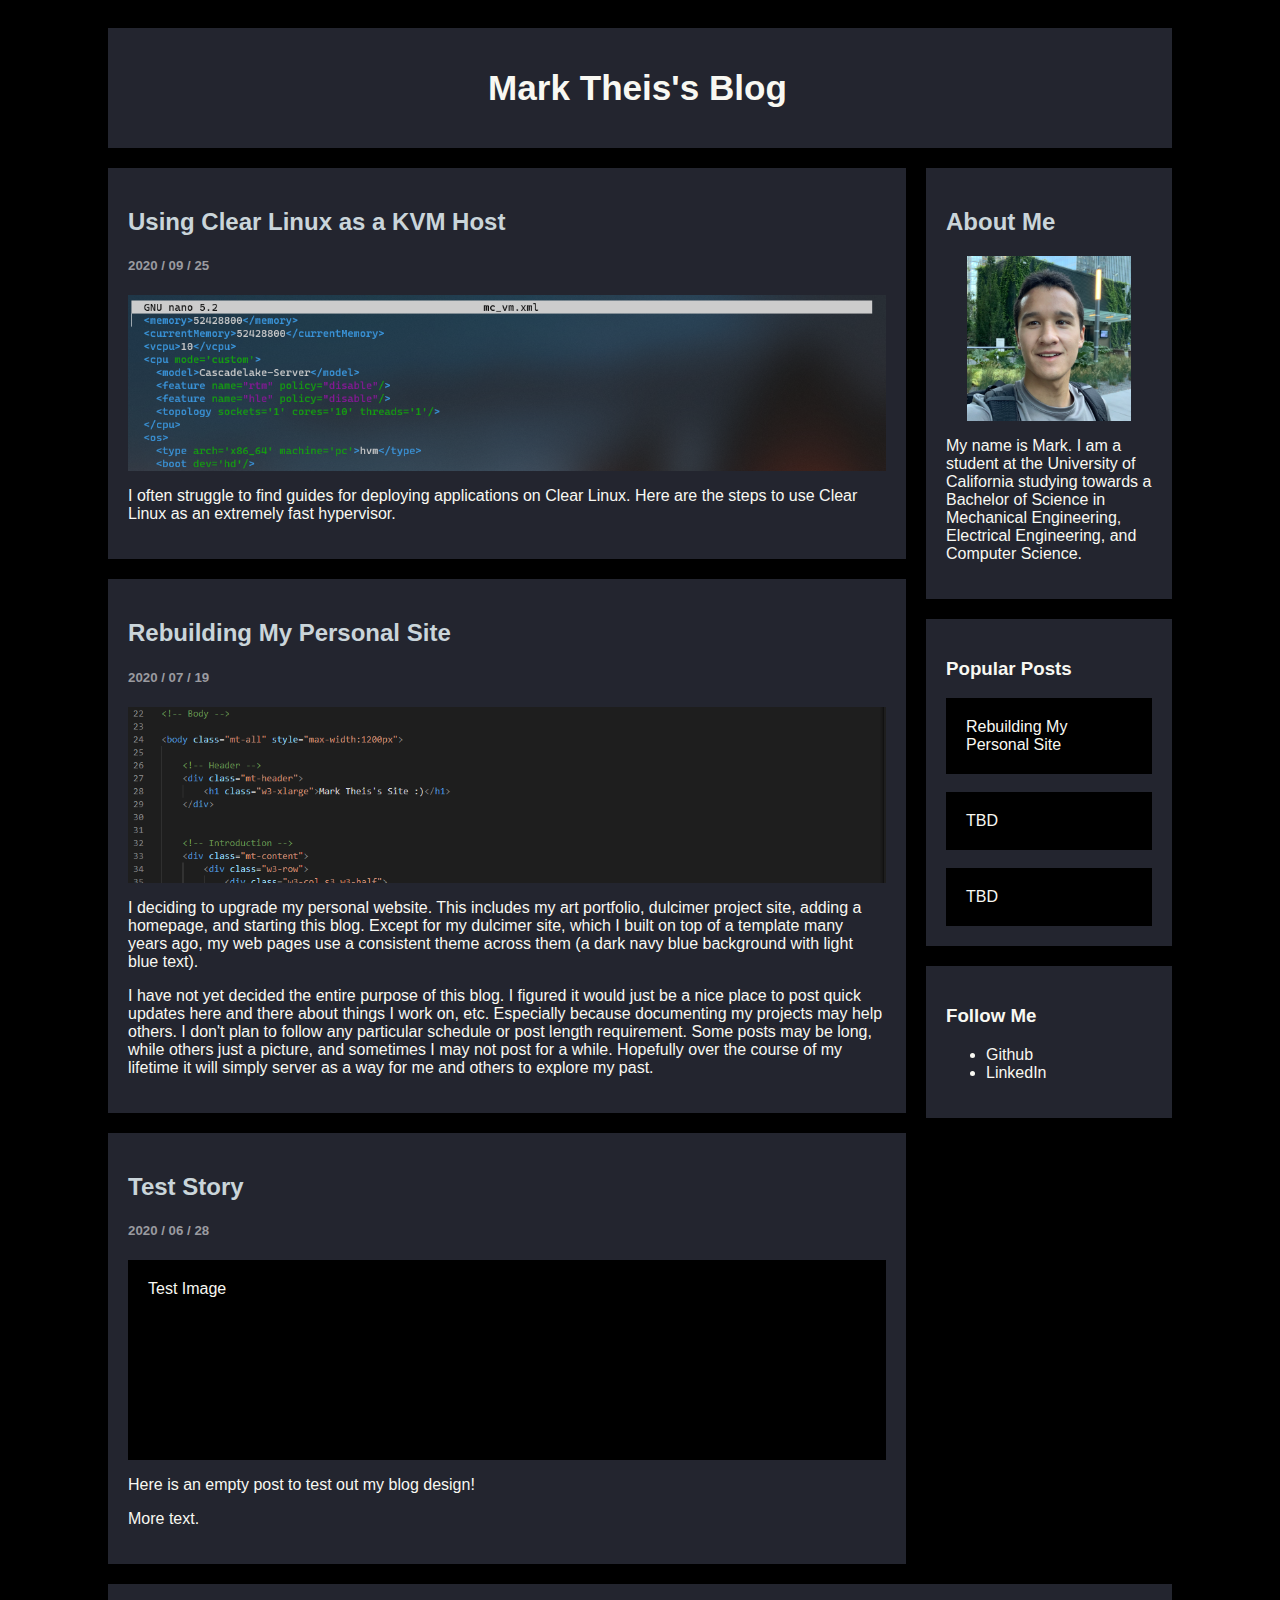
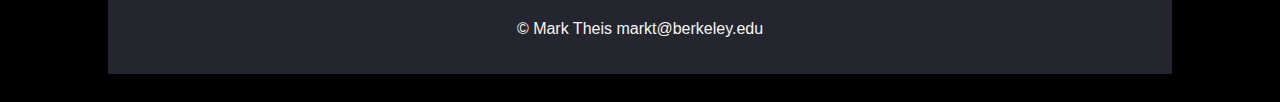
<file: index.html>
<!DOCTYPE html>
<html>

<head>
    <!-- Title -->
    <title>Mark Theis Blog</title>
    <!-- Character Decording -->
    <meta charset="UTF-8">
    <!-- Browser Window Size -->
    <meta name="viewport" content="width=device-width, initial-scale=1">
    <!-- Style Sheet -->
    <link rel="stylesheet" href="assets/mt-blog.css">
</head>

<!-- Body -->

<body>

    <div class="header">
        <h3><a href="https://mark.theis.site/blog/">Mark Theis's Blog</a></h3>
    </div>

    <div class="row">
        <div class="leftcolumn">
            <div class="card">
                <h2><a href="post_2020_09_25">Using Clear Linux as a KVM Host</a></h2>
                <h5>2020 / 09 / 25</h5>
                <div style="width: 100%; height: 176px; overflow: hidden">
                    <img src="assets/images/post_2020_09_25/banner.png" style="width:100%">
                </div>
                <p>I often struggle to find guides for deploying applications on Clear Linux. Here are the steps to use
                    Clear Linux as an extremely fast hypervisor.</p>
            </div>
            <div class="card">
                <h2><a href="post_2020_07_19">Rebuilding My Personal Site</a></h2>
                <h5>2020 / 07 / 19</h5>
                <div style="width: 100%; height: 176px; overflow: hidden">
                    <img src="assets/images/post_2020_07_19/code.png" style="width:100%">
                </div>
                <p>I deciding to upgrade my personal website. This includes my art portfolio, dulcimer project site,
                    adding a homepage, and starting this blog. Except for my dulcimer site, which I built on top of a
                    template many years ago, my web pages use a consistent theme across them (a dark navy blue
                    background with light
                    blue text). </p>
                <p>I have not yet decided the entire purpose of this blog. I figured it would just be a nice place to
                    post quick updates here and there about things I work on, etc. Especially because documenting my
                    projects may help others. I don't plan to follow any particular schedule or post length requirement.
                    Some posts may be long, while others just a picture, and sometimes I may not post for a while.
                    Hopefully over the course of my lifetime it will simply server as a way for me and others to explore
                    my past.</p>
            </div>
            <div class="card">
                <h2><a href="post_2020_06_28">Test Story</a></h2>
                <h5>2020 / 06 / 28</h5>
                <div class="fakeimg" style="height:200px;">Test Image</div>
                <p>Here is an empty post to test out my blog design!</p>
                <p>More text.</p>
            </div>
        </div>
        <div class="rightcolumn">
            <div class="card">
                <h2>About Me</h2>
                <img src="assets/images/mark_square_thumb.png" style="width:80%" class="center">
                <p>My name is Mark. I am a student at the University of California studying
                    towards a Bachelor of Science in Mechanical Engineering, Electrical
                    Engineering, and Computer Science.
                </p>
            </div>
            <div class="card">
                <h3>Popular Posts</h3>
                <div class="fakeimg"><a href="post_2020_07_19">Rebuilding My Personal Site</a></div><br>
                <div class="fakeimg">TBD</div><br>
                <div class="fakeimg">TBD</div>
            </div>
            <div class="card">
                <h3>Follow Me</h3>
                <ul>
                    <li><a href="https://github.com/metheis" target="_blank">Github</a></li>
                    <li><a href="https://linkedin.com/in/mark-theis/" target="_blank">LinkedIn</a></li>
                </ul>
            </div>
        </div>
    </div>

    <div class="footer">
        <p>&copy Mark Theis <a href="" onclick="return false;">markt@berkeley.edu</a></p>
    </div>

</body>

</html>
</file>
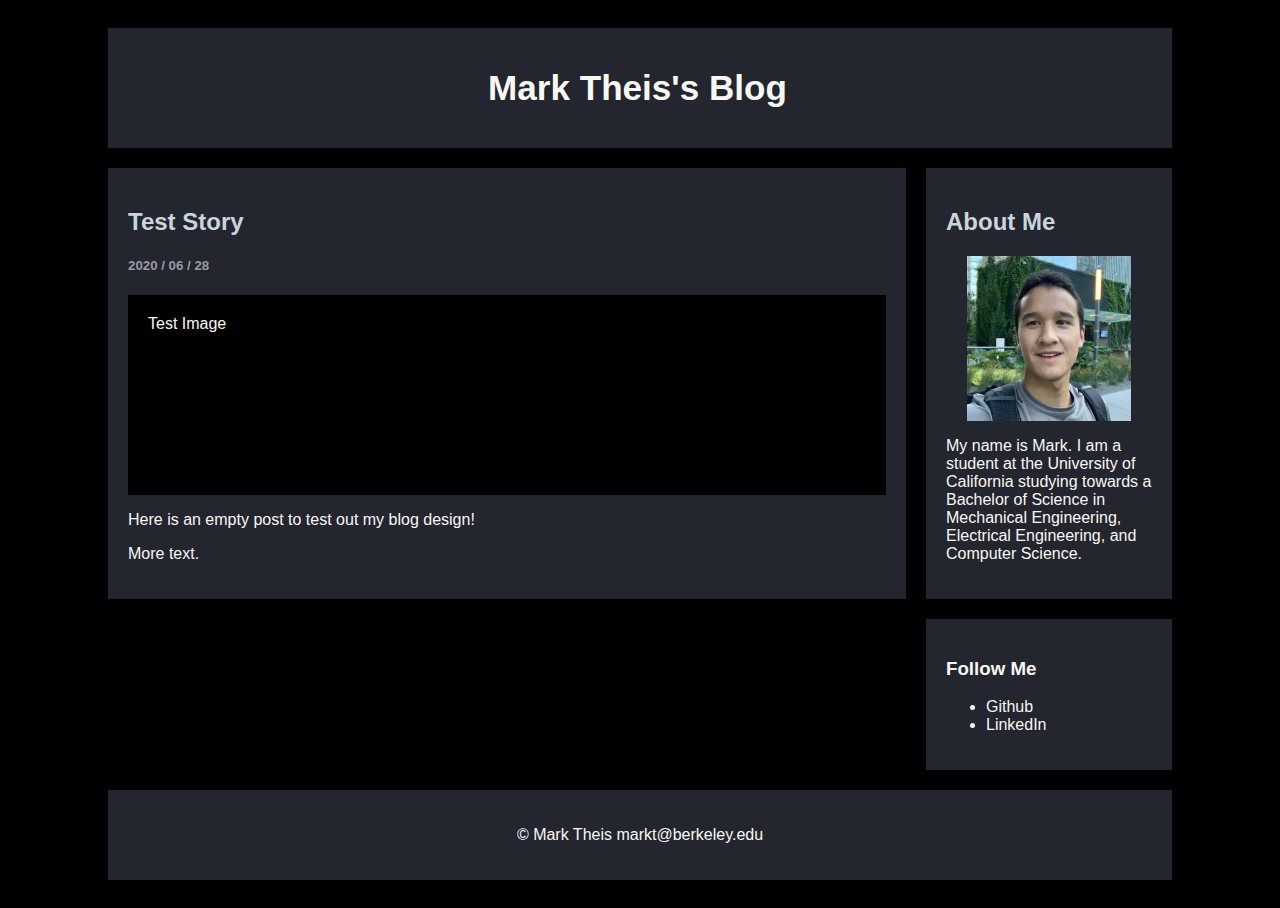
<file: post_2020_06_28.html>
<!DOCTYPE html>
<html>

<head>
    <!-- Title -->
    <title>Mark Theis Blog</title>
    <!-- Character Decording -->
    <meta charset="UTF-8">
    <!-- Browser Window Size -->
    <meta name="viewport" content="width=device-width, initial-scale=1">
    <!-- Style Sheet -->
    <link rel="stylesheet" href="assets/mt-blog.css">
</head>

<!-- Body -->

<body>

    <div class="header">
        <h3><a href="https://mark.theis.site/blog/">Mark Theis's Blog</a></h3>
    </div>

    <div class="row">
        <div class="leftcolumn">
            <div class="card">
                <h2>Test Story</h2>
                <h5>2020 / 06 / 28</h5>
                <div class="fakeimg" style="height:200px;">Test Image</div>
                <p>Here is an empty post to test out my blog design!</p>
                <p>More text.</p>
            </div>
        </div>
        <div class="rightcolumn">
            <div class="card">
                <h2>About Me</h2>
                <img src="assets/images/mark_square_thumb.png" style="width:80%" class="center">
                <p>My name is Mark. I am a student at the University of California studying
                    towards a Bachelor of Science in Mechanical Engineering, Electrical
                    Engineering, and Computer Science.
                </p>
            </div>
            <div class="card">
                <h3>Follow Me</h3>
                <ul>
                    <li><a href="https://github.com/metheis" target="_blank">Github</a></li>
                    <li><a href="https://linkedin.com/in/mark-theis/" target="_blank">LinkedIn</a></li>
                </ul>
            </div>
        </div>
    </div>

    <div class="footer">
        <p>&copy Mark Theis <a href="" onclick="return false;">markt@berkeley.edu</a></p>
    </div>

</body>

</html>
</file>
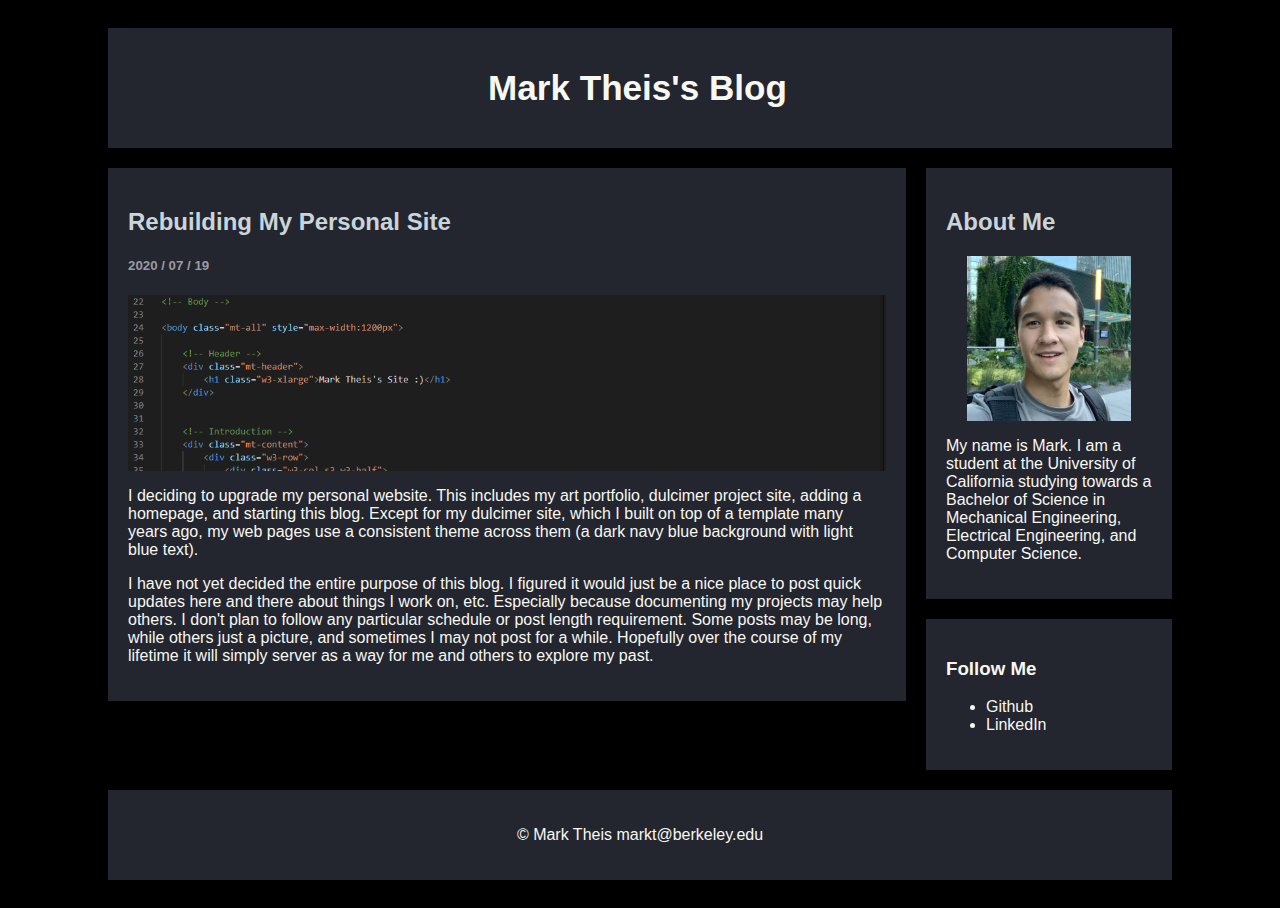
<file: post_2020_07_19.html>
<!DOCTYPE html>
<html>

<head>
    <!-- Title -->
    <title>Mark Theis Blog</title>
    <!-- Character Decording -->
    <meta charset="UTF-8">
    <!-- Browser Window Size -->
    <meta name="viewport" content="width=device-width, initial-scale=1">
    <!-- Style Sheet -->
    <link rel="stylesheet" href="assets/mt-blog.css">
</head>

<!-- Body -->

<body>

    <div class="header">
        <h3><a href="https://mark.theis.site/blog/">Mark Theis's Blog</a></h3>
    </div>

    <div class="row">
        <div class="leftcolumn">
            <div class="card">
                <h2>Rebuilding My Personal Site</h2>
                <h5>2020 / 07 / 19</h5>
                <div style="width: 100%; height: 176px; overflow: hidden">
                    <img src="assets/images/post_2020_07_19/code.png" style="width:100%">
                </div>
                <p>I deciding to upgrade my personal website. This includes my art portfolio, dulcimer project site,
                    adding a homepage, and starting this blog. Except for my dulcimer site, which I built on top of a
                    template many years ago, my web pages use a consistent theme across them (a dark navy blue
                    background with light
                    blue text). </p>
                <p>I have not yet decided the entire purpose of this blog. I figured it would just be a nice place to
                    post quick updates here and there about things I work on, etc. Especially because documenting my
                    projects may help others. I don't plan to follow any particular schedule or post length requirement.
                    Some posts may be long, while others just a picture, and sometimes I may not post for a while.
                    Hopefully over the course of my lifetime it will simply server as a way for me and others to explore
                    my past.</p>
            </div>
        </div>
        <div class="rightcolumn">
            <div class="card">
                <h2>About Me</h2>
                <img src="assets/images/mark_square_thumb.png" style="width:80%" class="center">
                <p>My name is Mark. I am a student at the University of California studying
                    towards a Bachelor of Science in Mechanical Engineering, Electrical
                    Engineering, and Computer Science.
                </p>
            </div>
            <div class="card">
                <h3>Follow Me</h3>
                <ul>
                    <li><a href="https://github.com/metheis" target="_blank">Github</a></li>
                    <li><a href="https://linkedin.com/in/mark-theis/" target="_blank">LinkedIn</a></li>
                </ul>
            </div>
        </div>
    </div>

    <div class="footer">
        <p>&copy Mark Theis <a href="" onclick="return false;">markt@berkeley.edu</a></p>
    </div>

</body>

</html>
</file>
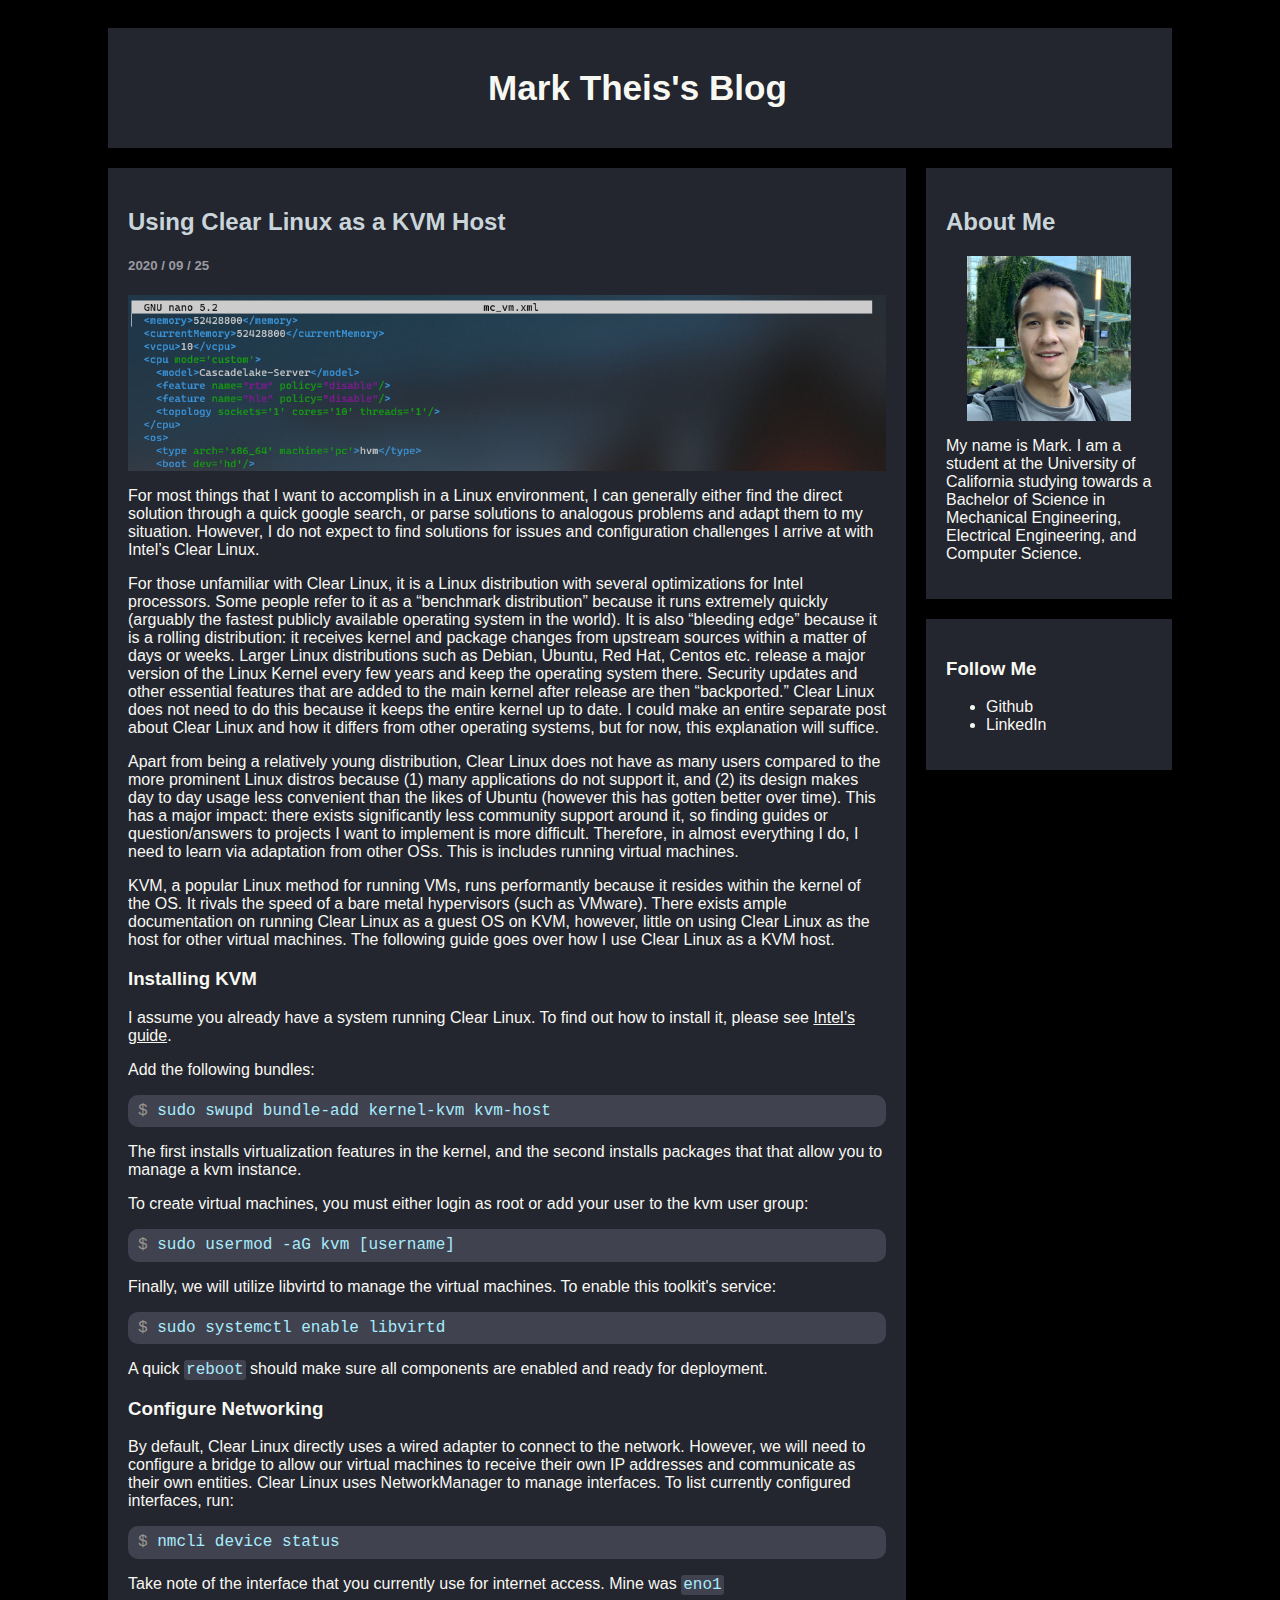
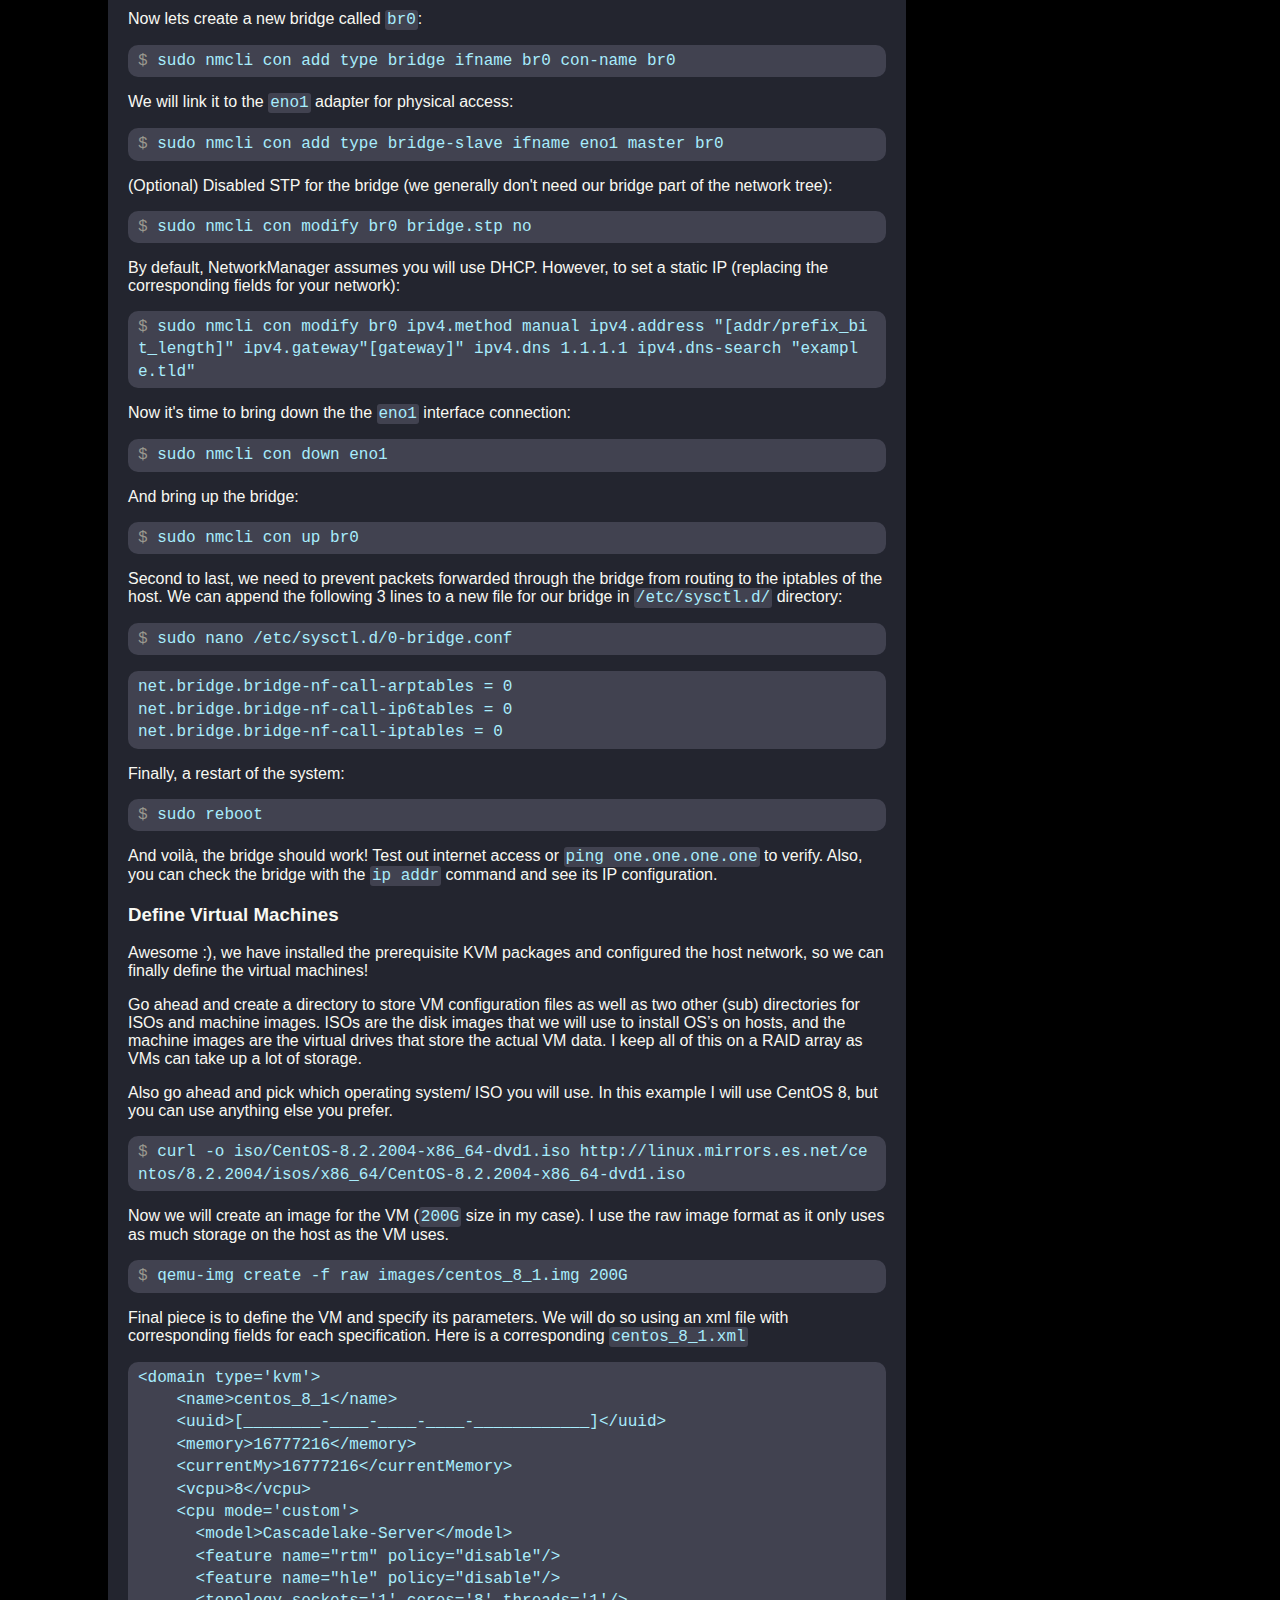
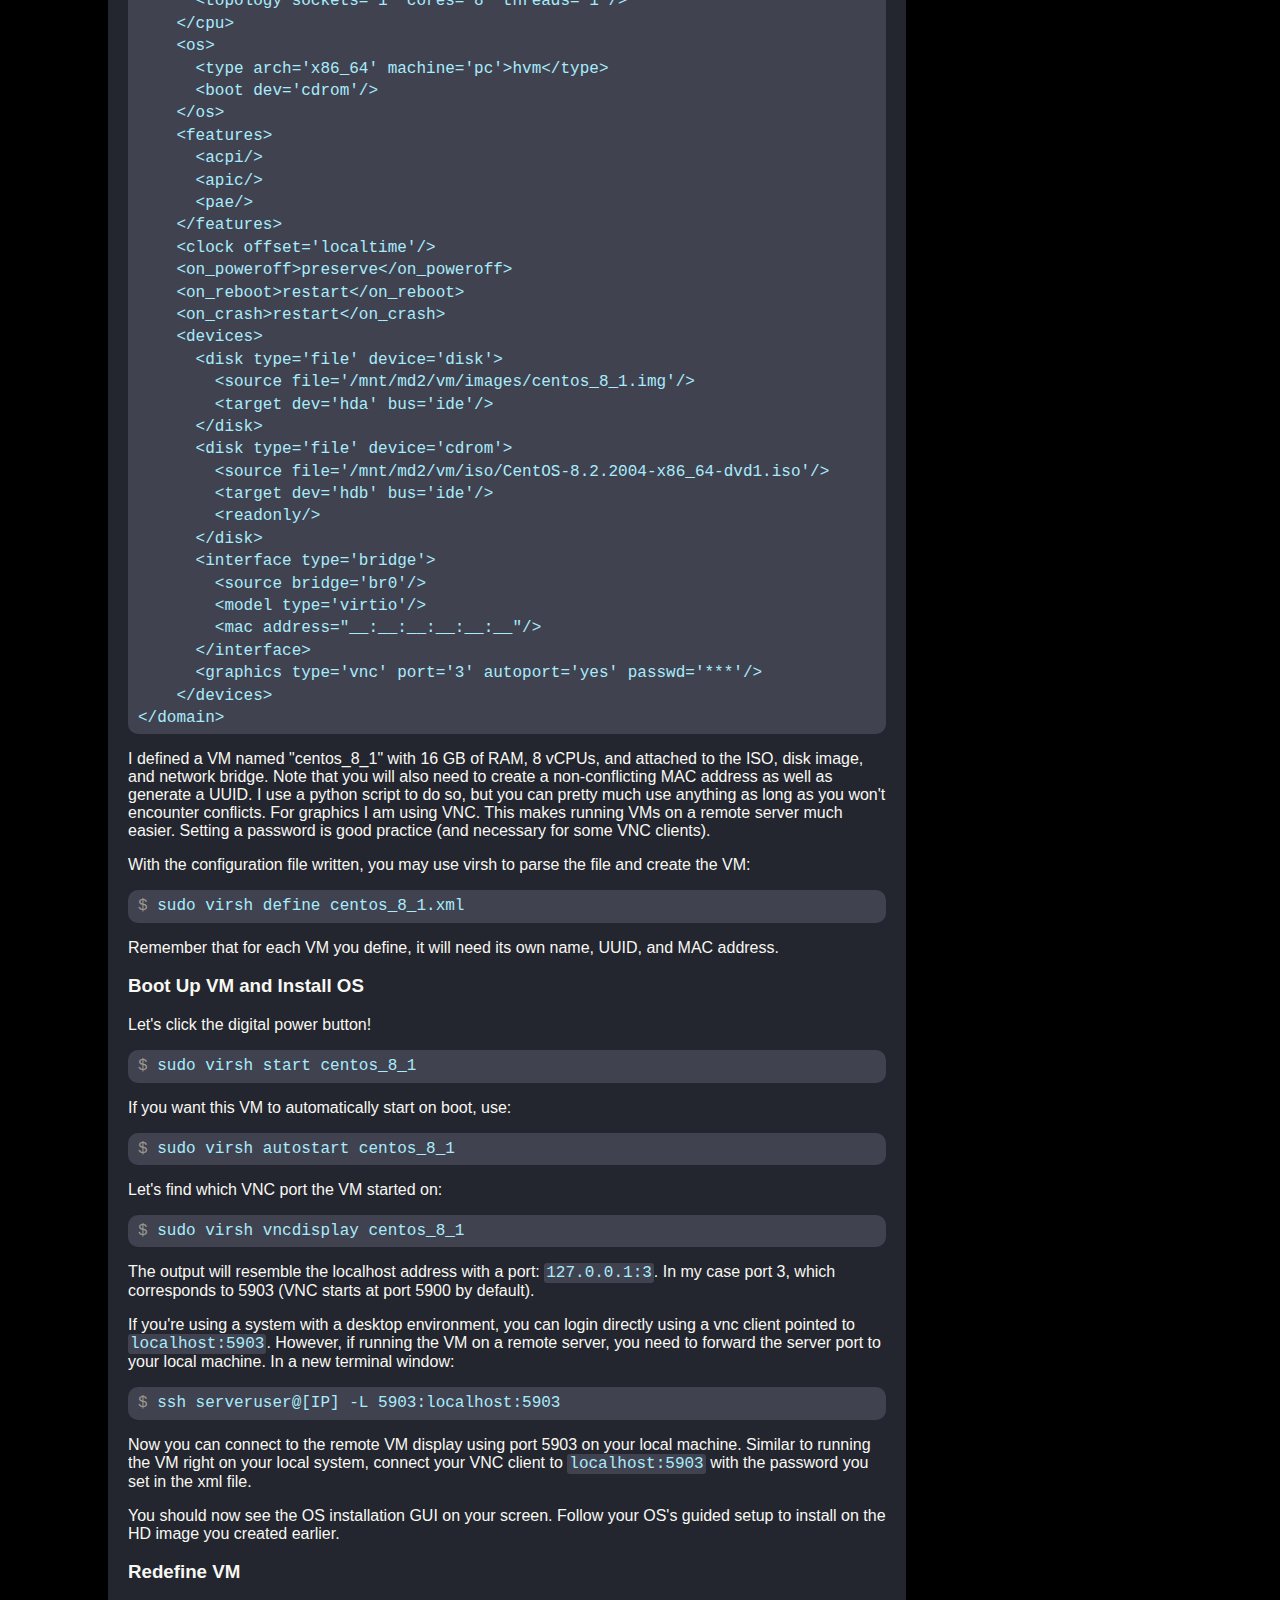
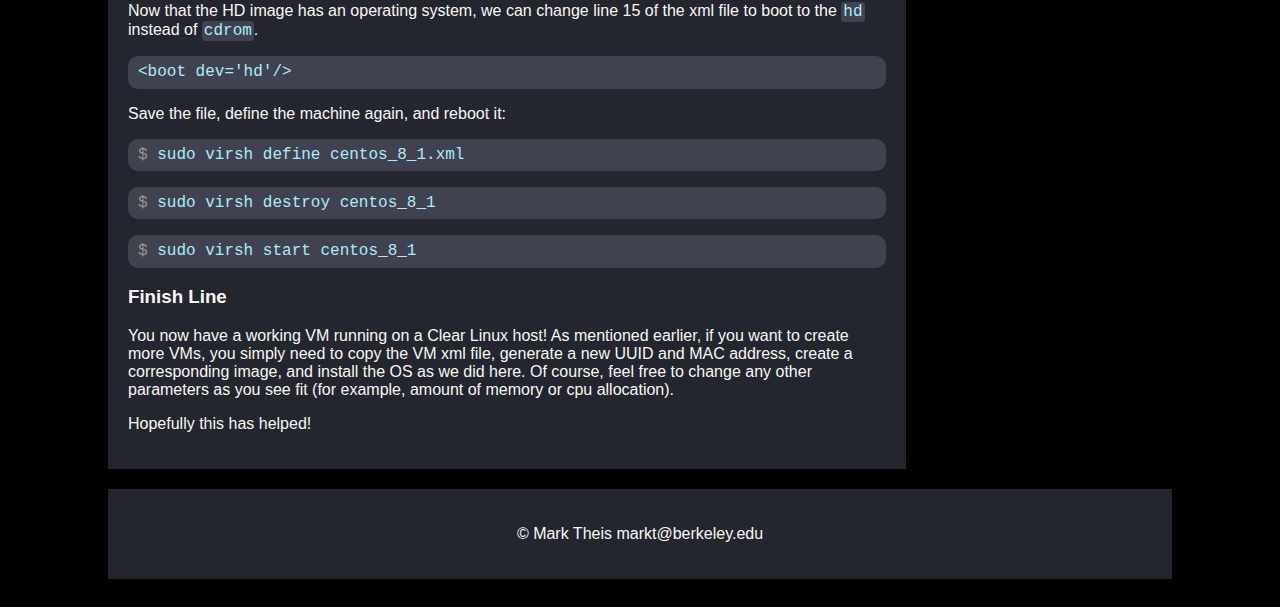
<file: post_2020_09_25.html>
<!DOCTYPE html>
<html>

<head>
    <!-- Title -->
    <title>Mark Theis Blog</title>
    <!-- Character Decording -->
    <meta charset="UTF-8">
    <!-- Browser Window Size -->
    <meta name="viewport" content="width=device-width, initial-scale=1">
    <!-- Style Sheet -->
    <link rel="stylesheet" href="assets/mt-blog.css">
</head>

<!-- Body -->

<body>

    <div class="header">
        <h3><a href="https://mark.theis.site/blog/">Mark Theis's Blog</a></h3>
    </div>

    <div class="row">
        <div class="leftcolumn">
            <div class="bodycard">
                <h2>Using Clear Linux as a KVM Host</h2>
                <h5>2020 / 09 / 25</h5>
                <div style="width: 100%; height: 176px; overflow: hidden">
                    <img src="assets/images/post_2020_09_25/banner.png" style="width:100%">
                </div>
                <p>For most things that I want to accomplish in a Linux environment, I can generally either find the
                    direct solution through a quick google search, or parse solutions to analogous
                    problems and adapt them to my situation. However, I do not expect to find solutions for issues and
                    configuration challenges I arrive at with Intel’s Clear Linux.</p>
                <p>For those unfamiliar with Clear Linux, it is a Linux distribution with several optimizations for
                    Intel processors. Some people refer to it as a “benchmark distribution” because it runs extremely
                    quickly (arguably the fastest publicly available operating system in the world). It is also
                    “bleeding edge” because it is a rolling distribution: it receives kernel and package changes from
                    upstream sources within a matter of days or weeks. Larger Linux distributions such as Debian,
                    Ubuntu, Red Hat, Centos etc. release a major version of the Linux Kernel every few years and keep
                    the operating system there. Security updates and other essential features that are added to the main
                    kernel after release are then “backported.” Clear Linux does not need to do this because it keeps
                    the entire kernel up to date. I could make an entire separate post about Clear Linux and how it
                    differs from other operating systems, but for now, this explanation will suffice.</p>
                <p>Apart from being a relatively young distribution, Clear Linux does not have as many users compared to
                    the more prominent Linux distros because (1) many
                    applications do not support it, and (2) its design makes day to day usage less
                    convenient than the likes of Ubuntu (however this has gotten better over time). This has a major
                    impact: there exists significantly less community
                    support around it, so finding guides or question/answers to projects I want to implement is more
                    difficult. Therefore, in almost everything I do, I need to learn via adaptation from other OSs.
                    This is includes running virtual machines.</p>
                <p>KVM, a popular Linux method for running VMs, runs performantly because it resides within the kernel of
                    the OS. It rivals the speed of a bare metal hypervisors (such as VMware). There exists ample
                    documentation on running Clear Linux as a guest OS on KVM, however, little on using Clear Linux as
                    the host for other virtual machines. The following guide goes over how I use Clear Linux as a KVM
                    host.</p>
                <h3>Installing KVM</h3>
                <p>I assume you already have a system running Clear Linux. To find out how to install it, please see
                    <a href="https://docs.01.org/clearlinux/latest/get-started/bare-metal-install-server.html"
                        target="_blank">Intel’s guide</a>.</p>
                <p>Add the following bundles:</p>
                <pre><code><label class="unselectable">$ </label>sudo swupd bundle-add kernel-kvm kvm-host</code></pre>
                <p>The first installs virtualization features in the kernel, and the second installs packages that that
                    allow you to manage a kvm instance.</p>
                <p>To create virtual machines, you must either login as root or add your user to the kvm user group:</p>
                <pre><code><label class="unselectable">$ </label>sudo usermod -aG kvm [username]</code></pre>
                <p>Finally, we will utilize libvirtd to manage the virtual machines. To enable this toolkit's service:
                </p>
                <pre><code><label class="unselectable">$ </label>sudo systemctl enable libvirtd</code></pre>
                <p>A quick <code>reboot</code> should make sure all components are enabled and ready for deployment.</p>
                <h3>Configure Networking</h3>
                <p>By default, Clear Linux directly uses a wired adapter to
                    connect to the network. However, we will need to configure a bridge to allow our virtual machines to
                    receive their own IP addresses and communicate as their own entities. Clear
                    Linux uses NetworkManager to manage interfaces. To list currently configured interfaces, run:</p>
                <pre><code><label class="unselectable">$ </label>nmcli device status</code></pre>
                <p>Take note of the interface that you currently use for internet access. Mine was <code>eno1</code></p>
                <p>Now lets create a new bridge called <code>br0</code>:</p>
                <pre><code><label class="unselectable">$ </label>sudo nmcli con add type bridge ifname br0 con-name br0</code></pre>
                <p>We will link it to the <code>eno1</code> adapter for physical access:</p>
                <pre><code><label class="unselectable">$ </label>sudo nmcli con add type bridge-slave ifname eno1 master br0</code></pre>
                <p>(Optional) Disabled STP for the bridge (we generally don't need our bridge part of the network tree):
                </p>
                <pre><code><label class="unselectable">$ </label>sudo nmcli con modify br0 bridge.stp no</code></pre>
                <p>By default, NetworkManager assumes you will use DHCP. However, to set a static IP (replacing the
                    corresponding fields for your network):</p>
                <pre><code><label class="unselectable">$ </label>sudo nmcli con modify br0 ipv4.method manual ipv4.address "[addr/prefix_bit_length]" ipv4.gateway"[gateway]" ipv4.dns 1.1.1.1 ipv4.dns-search "example.tld"</code></pre>
                <p>Now it's time to bring down the the <code>eno1</code> interface connection:</p>
                <pre><code><label class="unselectable">$ </label>sudo nmcli con down eno1</code></pre>
                <p>And bring up the bridge:</p>
                <pre><code><label class="unselectable">$ </label>sudo nmcli con up br0</code></pre>
                <p>Second to last, we need to prevent packets forwarded through the bridge from routing to the iptables
                    of the host. We can append the following 3 lines to a new file for our bridge in
                    <code>/etc/sysctl.d/</code> directory:</p>
                <pre><code><label class="unselectable">$ </label>sudo nano /etc/sysctl.d/0-bridge.conf</code></pre>
                <pre><code>net.bridge.bridge-nf-call-arptables = 0<br>net.bridge.bridge-nf-call-ip6tables = 0<br>net.bridge.bridge-nf-call-iptables = 0</code></pre>
                <p>Finally, a restart of the system:</p>
                <pre><code><label class="unselectable">$ </label>sudo reboot</code></pre>
                <p>And voilà, the bridge should work! Test out internet access or <code>ping one.one.one.one</code> to
                    verify. Also, you can
                    check the bridge with the <code>ip addr</code> command and see its IP configuration.</p>
                <h3>Define Virtual Machines</h3>
                <p>Awesome :), we have installed the prerequisite KVM packages and configured the host network, so we
                    can finally define the virtual machines!</p>
                <p>Go ahead and create a directory to store VM configuration files as well as two other (sub)
                    directories for ISOs and machine images. ISOs are the disk images that we will use to install OS’s
                    on hosts, and the machine images are the virtual drives that store the actual VM data. I keep all of
                    this on a RAID array as VMs can take up a lot of storage.</p>
                <p>Also go ahead and pick which operating system/ ISO you will use. In this example I will use CentOS 8,
                    but you can use anything else you prefer. </p>
                <pre><code><label class="unselectable">$ </label>curl -o iso/CentOS-8.2.2004-x86_64-dvd1.iso http://linux.mirrors.es.net/centos/8.2.2004/isos/x86_64/CentOS-8.2.2004-x86_64-dvd1.iso</code></pre>
                <p>Now we will create an image for the VM (<code>200G</code> size in my case). I use the raw image
                    format as it only uses as much storage on the host as the VM uses.</p>
                <pre><code><label class="unselectable">$ </label>qemu-img create -f raw images/centos_8_1.img 200G</code></pre>
                <p>Final piece is to define the VM and specify its parameters. We will do so using an xml file with
                    corresponding fields for each specification. Here is a corresponding <code>centos_8_1.xml</code></p>
                <pre><code>&lt;domain type='kvm'&gt;
    &lt;name&gt;centos_8_1&lt;/name&gt;
    &lt;uuid&gt;[________-____-____-____-____________]&lt;/uuid&gt;
    &lt;memory&gt;16777216&lt;/memory&gt;
    &lt;currentMy&gt;16777216&lt;/currentMemory&gt;
    &lt;vcpu&gt;8&lt;/vcpu&gt;
    &lt;cpu mode='custom'&gt;
      &lt;model&gt;Cascadelake-Server&lt;/model&gt;
      &lt;feature name="rtm" policy="disable"/&gt;
      &lt;feature name="hle" policy="disable"/&gt;
      &lt;topology sockets='1' cores='8' threads='1'/&gt;
    &lt;/cpu&gt;
    &lt;os&gt;
      &lt;type arch='x86_64' machine='pc'&gt;hvm&lt;/type&gt;
      &lt;boot dev='cdrom'/&gt;
    &lt;/os&gt;
    &lt;features&gt;
      &lt;acpi/&gt;
      &lt;apic/&gt;
      &lt;pae/&gt;
    &lt;/features&gt;
    &lt;clock offset='localtime'/&gt;
    &lt;on_poweroff&gt;preserve&lt;/on_poweroff&gt;
    &lt;on_reboot&gt;restart&lt;/on_reboot&gt;
    &lt;on_crash&gt;restart&lt;/on_crash&gt;
    &lt;devices&gt;
      &lt;disk type='file' device='disk'&gt;
        &lt;source file='/mnt/md2/vm/images/centos_8_1.img'/&gt;
        &lt;target dev='hda' bus='ide'/&gt;
      &lt;/disk&gt;
      &lt;disk type='file' device='cdrom'&gt;
        &lt;source file='/mnt/md2/vm/iso/CentOS-8.2.2004-x86_64-dvd1.iso'/&gt;
        &lt;target dev='hdb' bus='ide'/&gt;
        &lt;readonly/&gt;
      &lt;/disk&gt;
      &lt;interface type='bridge'&gt;
        &lt;source bridge='br0'/&gt;
        &lt;model type='virtio'/&gt;
        &lt;mac address="__:__:__:__:__:__"/&gt;
      &lt;/interface&gt;
      &lt;graphics type='vnc' port='3' autoport='yes' passwd='***'/&gt;
    &lt;/devices&gt;
&lt;/domain&gt;</code></pre>
                <p>I defined a VM named "centos_8_1" with 16 GB of RAM, 8 vCPUs, and attached to the ISO, disk image,
                    and
                    network bridge. Note that you will also need to create a non-conflicting MAC address as well as
                    generate a UUID. I use a python script to do so, but you can pretty much use anything as long as you
                    won't encounter conflicts. For graphics I am using VNC. This makes running VMs on a remote server
                    much
                    easier. Setting a password is good practice (and necessary for some VNC clients).</p>
                <p>With the configuration file written, you may use virsh to parse the file and create the VM:</p>
                <pre><code><label class="unselectable">$ </label>sudo virsh define centos_8_1.xml</code></pre>
                <p>Remember that for each VM you define, it will need its own name, UUID, and MAC address.</p>
                <h3>Boot Up VM and Install OS</h3>
                <p>Let's click the digital power button!</p>
                <pre><code><label class="unselectable">$ </label>sudo virsh start centos_8_1</code></pre>
                <p>If you want this VM to automatically start on boot, use:</p>
                <pre><code><label class="unselectable">$ </label>sudo virsh autostart centos_8_1</code></pre>
                <p>Let's find which VNC port the VM started on:</p>
                <pre><code><label class="unselectable">$ </label>sudo virsh vncdisplay centos_8_1</code></pre>
                <p>The output will resemble the localhost address with a port: <code>127.0.0.1:3</code>. In my case port
                    3, which corresponds to 5903 (VNC starts at port 5900 by default).</p>
                <p>If you're using a system with a desktop environment, you can login directly using a vnc client
                    pointed to <code>localhost:5903</code>. However, if running the VM on a remote server, you need to
                    forward the server port to your local machine. In a new terminal window:</p>
                <pre><code><label class="unselectable">$ </label>ssh serveruser@[IP] -L 5903:localhost:5903</code></pre>
                <p>Now you can connect to the remote VM display using port 5903 on your local machine. Similar to
                    running the VM right on your local system, connect your VNC client to <code>localhost:5903</code>
                    with the password you set in the xml file.</p>
                <p>You should now see the OS installation GUI on your screen. Follow your OS's guided setup to install
                    on the HD image you created earlier.</p>
                <h3>Redefine VM</h3>
                <p>Now that the HD image has an operating system, we can change line 15 of the xml file to boot to the
                    <code>hd</code> instead of <code>cdrom</code>.</p>
                <pre><code>&lt;boot dev='hd'/&gt;</code></pre>
                <p>Save the file, define the machine again, and reboot it:</p>
                <pre><code><label class="unselectable">$ </label>sudo virsh define centos_8_1.xml</code></pre>
                <pre><code><label class="unselectable">$ </label>sudo virsh destroy centos_8_1</code></pre>
                <pre><code><label class="unselectable">$ </label>sudo virsh start centos_8_1</code></pre>
                <h3>Finish Line</h3>
                <p>You now have a working VM running on a Clear Linux host! As mentioned earlier, if you want to
                    create more VMs, you simply need to copy the VM xml file, generate a new UUID and MAC address,
                    create a corresponding image, and install the OS as we did here. Of course, feel free to change any other
                    parameters as you see fit (for example, amount of memory or cpu allocation).</p>
                <p>Hopefully this has helped!</p>
            </div>
        </div>
        <div class="rightcolumn">
            <div class="card">
                <h2>About Me</h2>
                <img src="assets/images/mark_square_thumb.png" style="width:80%" class="center">
                <p>My name is Mark. I am a student at the University of California studying
                    towards a Bachelor of Science in Mechanical Engineering, Electrical
                    Engineering, and Computer Science.
                </p>
            </div>
            <div class="card">
                <h3>Follow Me</h3>
                <ul>
                    <li><a href="https://github.com/metheis" target="_blank">Github</a></li>
                    <li><a href="https://linkedin.com/in/mark-theis/" target="_blank">LinkedIn</a></li>
                </ul>
            </div>
        </div>
    </div>

    <div class="footer">
        <p>&copy Mark Theis <a href="" onclick="return false;">markt@berkeley.edu</a></p>
    </div>

</body>

</html>
</file>
<file: assets/mt-blog.css>
/* CSS for my blog 
   Written by Mark Theis
   markt@berkeley.edu */

*{
  box-sizing: border-box;
}

/* Dark background with padding */

body {
  font-family:Verdana,sans-serif;
  padding-top: 20px;
  padding-left: 100px;
  padding-right: 100px;
  padding-bottom: 20px;
  background: black;
}

/* Header/Blog Title */

.header {
  padding: 5px;
  padding-left: 0px;
  font-size: 30px;
  color: #f8f8f2;
  text-align: center;
  background: #23252f;
}

h2 {
  color: #cad5da;
}

h5 {
  color: #9a9ba0
}

/* Two unequal columns: content / sidebar */

/* Left column */

.leftcolumn {
  float: left;
  width: 75%;
}

/* Right column */

.rightcolumn {
  float: left;
  width: 25%;
  padding-left: 20px;
}

/* Test image */

.fakeimg {
  background-color: black;
  width: 100%;
  padding: 20px;
}

/* Add a card effect for articles */

.card {
  background-color: #23252f;
  color: #f8f8f2;
  padding: 20px;
  margin-top: 20px;
  
}

/* Body Card */

.bodycard {
  background-color: #23252f;
  color: #f8f8f2;
  padding: 20px;
  margin-top: 20px;
  
}

/* Code Block */

code,
pre {
  font-family: Menlo, Monaco, "Courier New", monospace;
}
code {
  padding-top: 1px;
  padding-bottom: 1px;
  padding-right: 2px;
  padding-left: 2px;
  font-size: 100%;
  color: #a8ecfc;
  background-color: #414250;
  border-radius: 3px;
}
pre {
  border-radius: 10px;
  display: block;
  margin-top: 0;
  margin-bottom: 1rem;
  padding-top: 5px;
  padding-bottom: 5px;
  padding-right: 10px;
  padding-left: 10px;
  line-height: 1.4;
  white-space: pre;
  white-space: pre-wrap;
  word-break: break-all;
  word-wrap: break-word;
  background-color: #414250;
}
pre code {
  padding: 0;
  font-size: 100%;
  color: #a8ecfc;
  background-color: transparent;
}

.unselectable {
  color: #9b998f;
  font-size: 100%;
  -webkit-touch-callout: none;
  -webkit-user-select: none;
  -khtml-user-select: none;
  -moz-user-select: none;
  -ms-user-select: none;
  user-select: none;
}

/* Clear floats after the columns */

.row:after {
  content: "";
  display: table;
  clear: both;
}

/* Footer */

.footer {
  padding: 20px;
  text-align: center;
  color: #f8f8f2;
  background: #23252f;
  margin-top: 20px;
}

/* Links */
a:link {
  color:inherit;
  text-decoration: none;
}

a:visited {
  color:inherit;
  text-decoration: none;
}

a:hover {
  color:#8ea1a1;
  text-decoration: none;
}

a:active {
  color:inherit;
  text-decoration: none;
}

div.bodycard a:link {
  color:inherit;
  text-decoration: underline;
}

div.bodycard a:visited {
  color:inherit;
  text-decoration: underline;
}

div.bodycard a:hover {
  color:#8ea1a1;
  text-decoration: underline;
}

div.bodycard a:active {
  color:inherit;
  text-decoration: underline;
}
/* Responsive layout - when the screen is less than 800px wide, make the two columns stack on top of each other instead of next to each other */

@media screen and (max-width: 800px) {
  .leftcolumn, .rightcolumn {
    width: 100%;
    padding: 0;
  }
}

/* Center Text */
.center {
  display: block;
  margin-left: auto;
  margin-right: auto;
  width: 50%;
}
</file>
